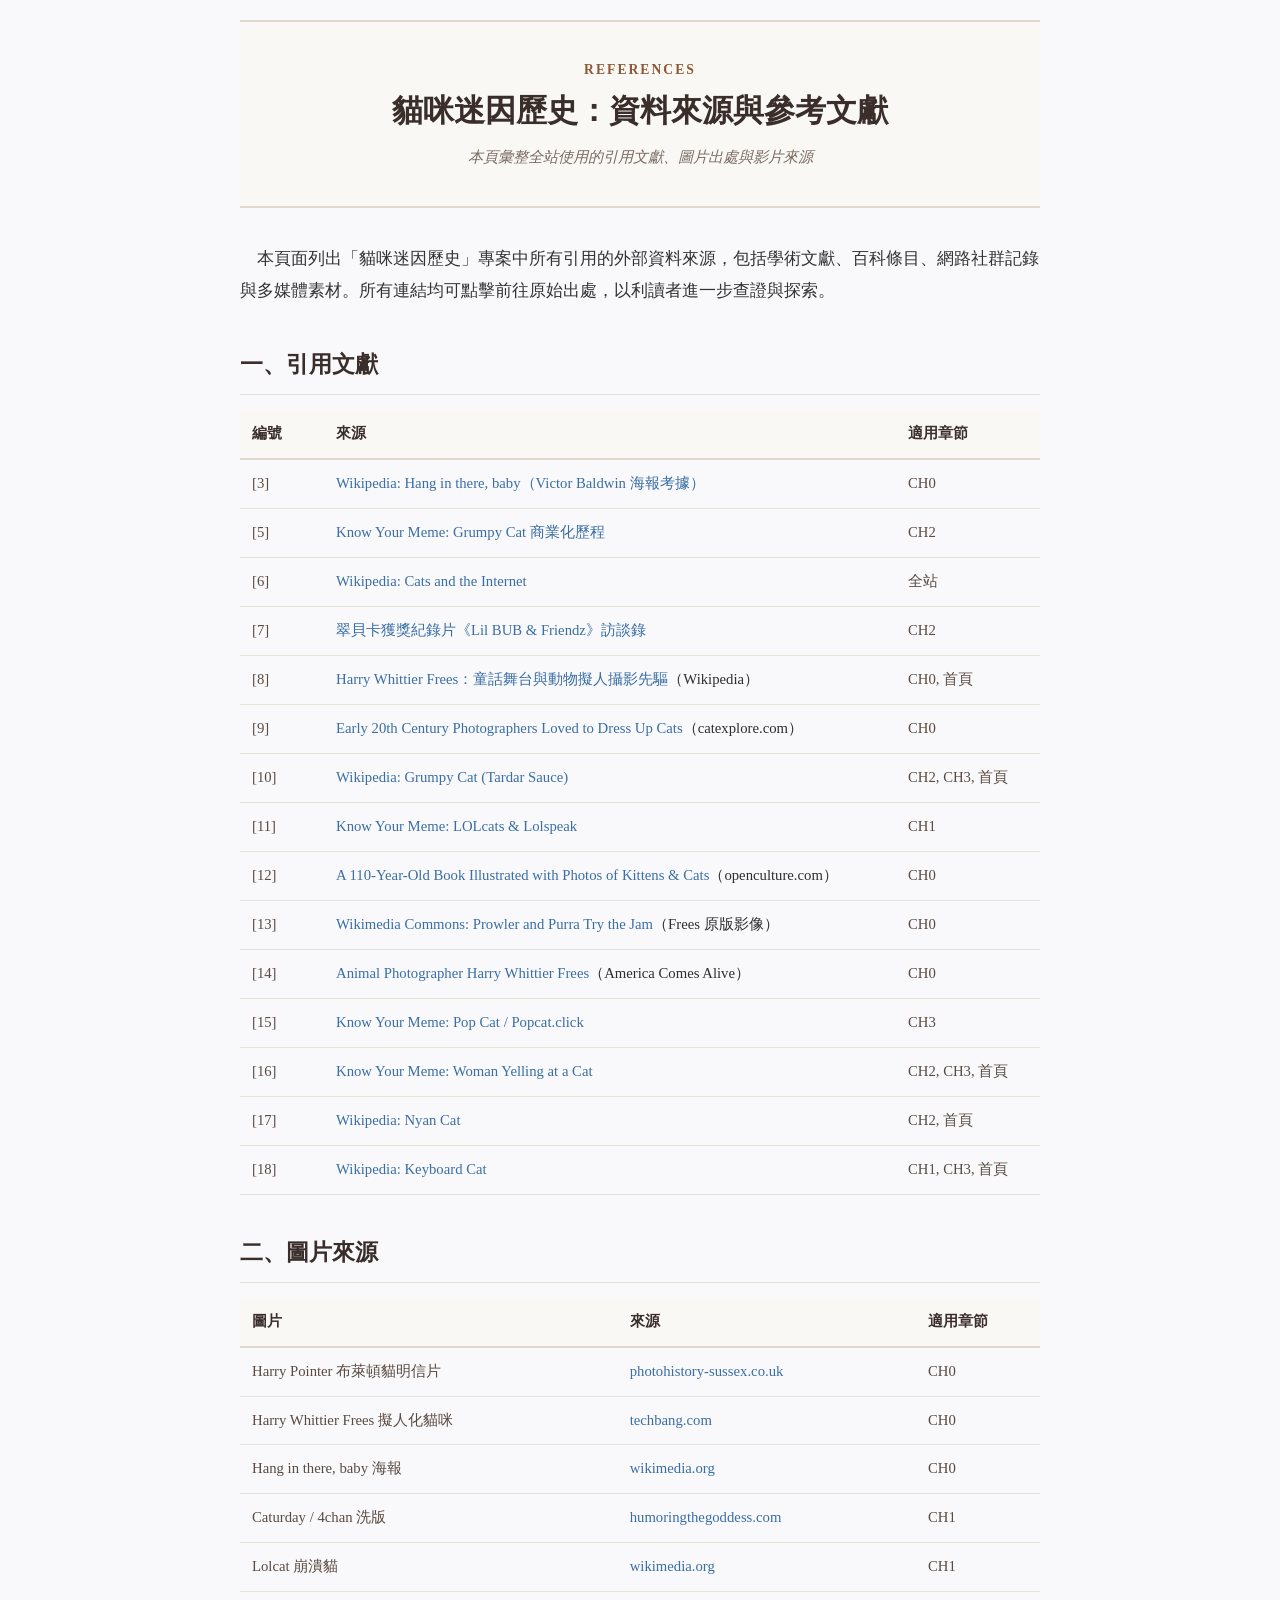
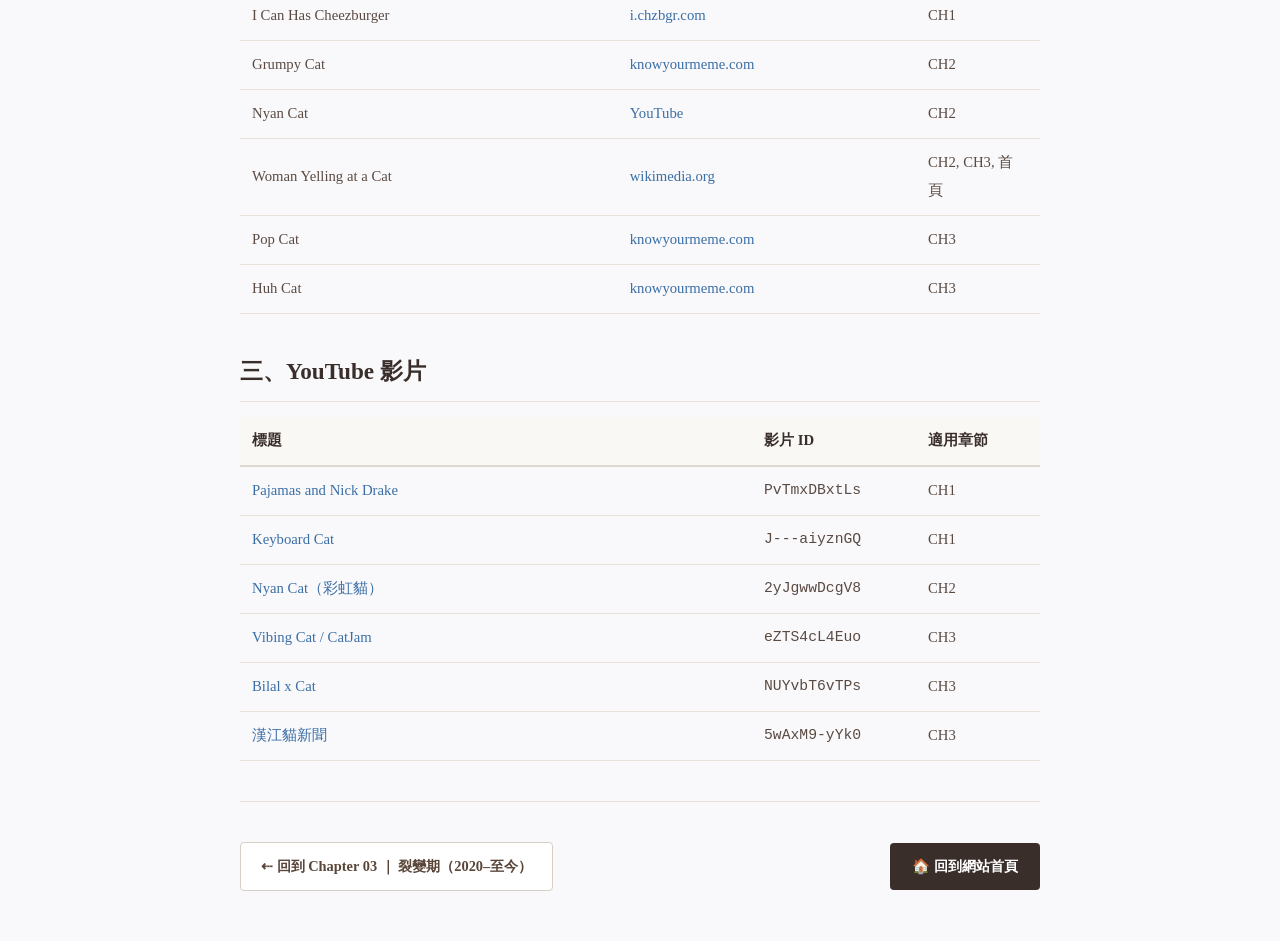
<file: chapter-042020.html>
﻿<!DOCTYPE html>
<html lang="zh-Hant">
<head>
<meta name="google-site-verification" content="MVtIRk9-WMHSZK-kP4Ir5YG1A8h69EhVsLM06QpH4uc" />
    <meta charset="UTF-8">
    <meta name="viewport" content="width=device-width, initial-scale=1.0">
    <title>資料來源與參考文獻 | 貓咪迷因歷史</title>
    <meta name="description" content="本頁彙整貓咪迷因歷史專案使用的引用文獻、圖片出處與影片來源，所有連結均可點擊前往原始出處。">
    <link rel="stylesheet" href="style.css">

<!-- Google Tag Manager -->
<script>(function(w,d,s,l,i){w[l]=w[l]||[];w[l].push({'gtm.start':
new Date().getTime(),event:'gtm.js'});var f=d.getElementsByTagName(s)[0],
j=d.createElement(s),dl=l!='dataLayer'?'&l='+l:'';j.async=true;j.src=
'https://www.googletagmanager.com/gtm.js?id='+i+'&dl='+l;
f.parentNode.insertBefore(j,f)})(window,document,'script','dataLayer','GTM-KXMHVXVS');</script>
<!-- End Google Tag Manager -->
<!-- Google Analytics (GA4) -->
<script async src="https://www.googletagmanager.com/gtag/js?id=G-DDT43Q6Z9Z"></script>
<script>
  window.dataLayer = window.dataLayer || [];
  function gtag(){dataLayer.push(arguments);}
  gtag('js', new Date());
  gtag('config', 'G-DDT43Q6Z9Z', {'send_page_view': true});
</script>

<!-- End Google Analytics --></head>
<body>

<!--頁面標題-->
  <div style="background-color: #faf8f5; border-bottom: 2px solid rgb(224, 216, 204); border-top: 2px solid rgb(224, 216, 204); margin-bottom: 35px; padding: 35px 20px; text-align: center;">
    <span style="color: #8c5835; display: block; font-size: 0.85rem; font-weight: 700; letter-spacing: 0.15em; margin-bottom: 6px; text-transform: uppercase;">REFERENCES</span>
    <h1 style="color: #3a2e2b; font-size: 1.95rem; font-weight: 800; line-height: 1.4; margin: 0px 0px 10px;">
      貓咪迷因歷史：資料來源與參考文獻
    </h1>
    <p style="color: #7a6b63; font-size: 0.95rem; font-style: italic; margin: 0px;">
      本頁彙整全站使用的引用文獻、圖片出處與影片來源
    </p>
  </div>

  <!--導言-->
  <p style="color: #333333; font-size: 1.05rem; margin-bottom: 28px; text-indent: 1em;">
    本頁面列出「貓咪迷因歷史」專案中所有引用的外部資料來源，包括學術文獻、百科條目、網路社群記錄與多媒體素材。所有連結均可點擊前往原始出處，以利讀者進一步查證與探索。
  </p>

  <!--上半部：引用文獻-->
  <h2 style="border-bottom: 1px solid rgb(232, 226, 217); color: #3a2e2b; font-size: 1.45rem; margin-bottom: 15px; margin-top: 35px; padding-bottom: 8px;">一、引用文獻</h2>

  <table style="border-collapse: collapse; font-size: 0.92rem; margin-bottom: 35px; width: 100%;">
    <thead>
      <tr style="background-color: #faf8f5; border-bottom: 2px solid rgb(224, 216, 204);">
        <th style="color: #3a2e2b; font-weight: 700; padding: 10px 12px; text-align: left; width: 60px;">編號</th>
        <th style="color: #3a2e2b; font-weight: 700; padding: 10px 12px; text-align: left;">來源</th>
        <th style="color: #3a2e2b; font-weight: 700; padding: 10px 12px; text-align: left; width: 120px;">適用章節</th>
      </tr>
    </thead>
    <tbody>
      <tr style="border-bottom: 1px solid rgb(232, 226, 217);"><td style="padding: 10px 12px; color: #5a4a42;">[3]</td><td style="padding: 10px 12px;"><a href="https://en.wikipedia.org/wiki/Hang_in_there,_Baby" target="_blank" rel="noopener noreferrer" style="color: #3a6ea5; text-decoration: none;">Wikipedia: Hang in there, baby（Victor Baldwin 海報考據）</a></td><td style="padding: 10px 12px; color: #5a4a42;">CH0</td></tr>
      <tr style="border-bottom: 1px solid rgb(232, 226, 217);"><td style="padding: 10px 12px; color: #5a4a42;">[5]</td><td style="padding: 10px 12px;"><a href="https://knowyourmeme.com/memes/grumpy-cat" target="_blank" rel="noopener noreferrer" style="color: #3a6ea5; text-decoration: none;">Know Your Meme: Grumpy Cat 商業化歷程</a></td><td style="padding: 10px 12px; color: #5a4a42;">CH2</td></tr>
      <tr style="border-bottom: 1px solid rgb(232, 226, 217);"><td style="padding: 10px 12px; color: #5a4a42;">[6]</td><td style="padding: 10px 12px;"><a href="https://en.wikipedia.org/wiki/Cats_and_the_Internet" target="_blank" rel="noopener noreferrer" style="color: #3a6ea5; text-decoration: none;">Wikipedia: Cats and the Internet</a></td><td style="padding: 10px 12px; color: #5a4a42;">全站</td></tr>
      <tr style="border-bottom: 1px solid rgb(232, 226, 217);"><td style="padding: 10px 12px; color: #5a4a42;">[7]</td><td style="padding: 10px 12px;"><a href="https://en.wikipedia.org/wiki/Lil_BUB_%26_Friendz" target="_blank" rel="noopener noreferrer" style="color: #3a6ea5; text-decoration: none;">翠貝卡獲獎紀錄片《Lil BUB &amp; Friendz》訪談錄</a></td><td style="padding: 10px 12px; color: #5a4a42;">CH2</td></tr>
      <tr style="border-bottom: 1px solid rgb(232, 226, 217);"><td style="padding: 10px 12px; color: #5a4a42;">[8]</td><td style="padding: 10px 12px;"><a href="https://en.wikipedia.org/wiki/Harry_Whittier_Frees" target="_blank" rel="noopener noreferrer" style="color: #3a6ea5; text-decoration: none;">Harry Whittier Frees：童話舞台與動物擬人攝影先驅</a>（Wikipedia）</td><td style="padding: 10px 12px; color: #5a4a42;">CH0, 首頁</td></tr>
      <tr style="border-bottom: 1px solid rgb(232, 226, 217);"><td style="padding: 10px 12px; color: #5a4a42;">[9]</td><td style="padding: 10px 12px;"><a href="https://www.catexplore.com/early-20th-century-photographers-loved-to-dress-up-cats" target="_blank" rel="noopener noreferrer" style="color: #3a6ea5; text-decoration: none;">Early 20th Century Photographers Loved to Dress Up Cats</a>（catexplore.com）</td><td style="padding: 10px 12px; color: #5a4a42;">CH0</td></tr>
      <tr style="border-bottom: 1px solid rgb(232, 226, 217);"><td style="padding: 10px 12px; color: #5a4a42;">[10]</td><td style="padding: 10px 12px;"><a href="https://en.wikipedia.org/wiki/Grumpy_Cat" target="_blank" rel="noopener noreferrer" style="color: #3a6ea5; text-decoration: none;">Wikipedia: Grumpy Cat (Tardar Sauce)</a></td><td style="padding: 10px 12px; color: #5a4a42;">CH2, CH3, 首頁</td></tr>
      <tr style="border-bottom: 1px solid rgb(232, 226, 217);"><td style="padding: 10px 12px; color: #5a4a42;">[11]</td><td style="padding: 10px 12px;"><a href="https://knowyourmeme.com/memes/lolcats" target="_blank" rel="noopener noreferrer" style="color: #3a6ea5; text-decoration: none;">Know Your Meme: LOLcats &amp; Lolspeak</a></td><td style="padding: 10px 12px; color: #5a4a42;">CH1</td></tr>
      <tr style="border-bottom: 1px solid rgb(232, 226, 217);"><td style="padding: 10px 12px; color: #5a4a42;">[12]</td><td style="padding: 10px 12px;"><a href="https://www.openculture.com/2023/01/a-110-year-old-book-illustrated-with-photos-of-kittens-cats.html" target="_blank" rel="noopener noreferrer" style="color: #3a6ea5; text-decoration: none;">A 110-Year-Old Book Illustrated with Photos of Kittens &amp; Cats</a>（openculture.com）</td><td style="padding: 10px 12px; color: #5a4a42;">CH0</td></tr>
      <tr style="border-bottom: 1px solid rgb(232, 226, 217);"><td style="padding: 10px 12px; color: #5a4a42;">[13]</td><td style="padding: 10px 12px;"><a href="https://commons.wikimedia.org/wiki/File:Prowler_and_Purra_Try_the_Jam.jpg" target="_blank" rel="noopener noreferrer" style="color: #3a6ea5; text-decoration: none;">Wikimedia Commons: Prowler and Purra Try the Jam</a>（Frees 原版影像）</td><td style="padding: 10px 12px; color: #5a4a42;">CH0</td></tr>
      <tr style="border-bottom: 1px solid rgb(232, 226, 217);"><td style="padding: 10px 12px; color: #5a4a42;">[14]</td><td style="padding: 10px 12px;"><a href="https://americacomestalive.com/animal-photographer-harry-whittier-frees/" target="_blank" rel="noopener noreferrer" style="color: #3a6ea5; text-decoration: none;">Animal Photographer Harry Whittier Frees</a>（America Comes Alive）</td><td style="padding: 10px 12px; color: #5a4a42;">CH0</td></tr>
      <tr style="border-bottom: 1px solid rgb(232, 226, 217);"><td style="padding: 10px 12px; color: #5a4a42;">[15]</td><td style="padding: 10px 12px;"><a href="https://knowyourmeme.com/memes/pop-cat" target="_blank" rel="noopener noreferrer" style="color: #3a6ea5; text-decoration: none;">Know Your Meme: Pop Cat / Popcat.click</a></td><td style="padding: 10px 12px; color: #5a4a42;">CH3</td></tr>
      <tr style="border-bottom: 1px solid rgb(232, 226, 217);"><td style="padding: 10px 12px; color: #5a4a42;">[16]</td><td style="padding: 10px 12px;"><a href="https://knowyourmeme.com/memes/woman-yelling-at-a-cat" target="_blank" rel="noopener noreferrer" style="color: #3a6ea5; text-decoration: none;">Know Your Meme: Woman Yelling at a Cat</a></td><td style="padding: 10px 12px; color: #5a4a42;">CH2, CH3, 首頁</td></tr>
      <tr style="border-bottom: 1px solid rgb(232, 226, 217);"><td style="padding: 10px 12px; color: #5a4a42;">[17]</td><td style="padding: 10px 12px;"><a href="https://en.wikipedia.org/wiki/Nyan_Cat" target="_blank" rel="noopener noreferrer" style="color: #3a6ea5; text-decoration: none;">Wikipedia: Nyan Cat</a></td><td style="padding: 10px 12px; color: #5a4a42;">CH2, 首頁</td></tr>
      <tr style="border-bottom: 1px solid rgb(232, 226, 217);"><td style="padding: 10px 12px; color: #5a4a42;">[18]</td><td style="padding: 10px 12px;"><a href="https://en.wikipedia.org/wiki/Keyboard_Cat" target="_blank" rel="noopener noreferrer" style="color: #3a6ea5; text-decoration: none;">Wikipedia: Keyboard Cat</a></td><td style="padding: 10px 12px; color: #5a4a42;">CH1, CH3, 首頁</td></tr>
    </tbody>
  </table>

  <!--圖片來源-->
  <h2 style="border-bottom: 1px solid rgb(232, 226, 217); color: #3a2e2b; font-size: 1.45rem; margin-bottom: 15px; margin-top: 35px; padding-bottom: 8px;">二、圖片來源</h2>

  <table style="border-collapse: collapse; font-size: 0.92rem; margin-bottom: 35px; width: 100%;">
    <thead>
      <tr style="background-color: #faf8f5; border-bottom: 2px solid rgb(224, 216, 204);">
        <th style="color: #3a2e2b; font-weight: 700; padding: 10px 12px; text-align: left;">圖片</th>
        <th style="color: #3a2e2b; font-weight: 700; padding: 10px 12px; text-align: left;">來源</th>
        <th style="color: #3a2e2b; font-weight: 700; padding: 10px 12px; text-align: left; width: 100px;">適用章節</th>
      </tr>
    </thead>
    <tbody>
      <tr style="border-bottom: 1px solid rgb(232, 226, 217);"><td style="padding: 10px 12px; color: #5a4a42;">Harry Pointer 布萊頓貓明信片</td><td style="padding: 10px 12px;"><a href="https://www.photohistory-sussex.co.uk/BtnPointerCat03.jpg" target="_blank" rel="noopener noreferrer" style="color: #3a6ea5; text-decoration: none;">photohistory-sussex.co.uk</a></td><td style="padding: 10px 12px; color: #5a4a42;">CH0</td></tr>
      <tr style="border-bottom: 1px solid rgb(232, 226, 217);"><td style="padding: 10px 12px; color: #5a4a42;">Harry Whittier Frees 擬人化貓咪</td><td style="padding: 10px 12px;"><a href="https://cdn2-digiphoto.techbang.com/system/images/76340/original/c484a9bb37d3f48717db38a33fe26c1b.jpg?1397632180" target="_blank" rel="noopener noreferrer" style="color: #3a6ea5; text-decoration: none;">techbang.com</a></td><td style="padding: 10px 12px; color: #5a4a42;">CH0</td></tr>
      <tr style="border-bottom: 1px solid rgb(232, 226, 217);"><td style="padding: 10px 12px; color: #5a4a42;">Hang in there, baby 海報</td><td style="padding: 10px 12px;"><a href="https://upload.wikimedia.org/wikipedia/en/9/9d/Hang_In_There_Victor_Baldwin.jpg" target="_blank" rel="noopener noreferrer" style="color: #3a6ea5; text-decoration: none;">wikimedia.org</a></td><td style="padding: 10px 12px; color: #5a4a42;">CH0</td></tr>
      <tr style="border-bottom: 1px solid rgb(232, 226, 217);"><td style="padding: 10px 12px; color: #5a4a42;">Caturday / 4chan 洗版</td><td style="padding: 10px 12px;"><a href="https://humoringthegoddess.com/wp-content/uploads/2024/12/th.jpg" target="_blank" rel="noopener noreferrer" style="color: #3a6ea5; text-decoration: none;">humoringthegoddess.com</a></td><td style="padding: 10px 12px; color: #5a4a42;">CH1</td></tr>
      <tr style="border-bottom: 1px solid rgb(232, 226, 217);"><td style="padding: 10px 12px; color: #5a4a42;">Lolcat 崩潰貓</td><td style="padding: 10px 12px;"><a href="https://upload.wikimedia.org/wikipedia/commons/1/1a/Cat_crying_(Lolcat).jpg" target="_blank" rel="noopener noreferrer" style="color: #3a6ea5; text-decoration: none;">wikimedia.org</a></td><td style="padding: 10px 12px; color: #5a4a42;">CH1</td></tr>
      <tr style="border-bottom: 1px solid rgb(232, 226, 217);"><td style="padding: 10px 12px; color: #5a4a42;">I Can Has Cheezburger</td><td style="padding: 10px 12px;"><a href="https://i.chzbgr.com/full/875511040/h8EB4D6E9/famous-cat-meme-which-started-and-launched-the-website-i-can-haz-cheezburger" target="_blank" rel="noopener noreferrer" style="color: #3a6ea5; text-decoration: none;">i.chzbgr.com</a></td><td style="padding: 10px 12px; color: #5a4a42;">CH1</td></tr>
      <tr style="border-bottom: 1px solid rgb(232, 226, 217);"><td style="padding: 10px 12px; color: #5a4a42;">Grumpy Cat</td><td style="padding: 10px 12px;"><a href="https://knowyourmeme.com/memes/grumpy-cat" target="_blank" rel="noopener noreferrer" style="color: #3a6ea5; text-decoration: none;">knowyourmeme.com</a></td><td style="padding: 10px 12px; color: #5a4a42;">CH2</td></tr>
      <tr style="border-bottom: 1px solid rgb(232, 226, 217);"><td style="padding: 10px 12px; color: #5a4a42;">Nyan Cat</td><td style="padding: 10px 12px;"><a href="https://www.youtube.com/watch?v=2yJgwwDcgV8" target="_blank" rel="noopener noreferrer" style="color: #3a6ea5; text-decoration: none;">YouTube</a></td><td style="padding: 10px 12px; color: #5a4a42;">CH2</td></tr>
      <tr style="border-bottom: 1px solid rgb(232, 226, 217);"><td style="padding: 10px 12px; color: #5a4a42;">Woman Yelling at a Cat</td><td style="padding: 10px 12px;"><a href="https://upload.wikimedia.org/wikipedia/en/1/1f/WomanYellingAtACat_meme.jpg" target="_blank" rel="noopener noreferrer" style="color: #3a6ea5; text-decoration: none;">wikimedia.org</a></td><td style="padding: 10px 12px; color: #5a4a42;">CH2, CH3, 首頁</td></tr>
      <tr style="border-bottom: 1px solid rgb(232, 226, 217);"><td style="padding: 10px 12px; color: #5a4a42;">Pop Cat</td><td style="padding: 10px 12px;"><a href="https://knowyourmeme.com/memes/pop-cat" target="_blank" rel="noopener noreferrer" style="color: #3a6ea5; text-decoration: none;">knowyourmeme.com</a></td><td style="padding: 10px 12px; color: #5a4a42;">CH3</td></tr>
      <tr style="border-bottom: 1px solid rgb(232, 226, 217);"><td style="padding: 10px 12px; color: #5a4a42;">Huh Cat</td><td style="padding: 10px 12px;"><a href="https://knowyourmeme.com/memes/huh-cat" target="_blank" rel="noopener noreferrer" style="color: #3a6ea5; text-decoration: none;">knowyourmeme.com</a></td><td style="padding: 10px 12px; color: #5a4a42;">CH3</td></tr>
    </tbody>
  </table>

  <!--YouTube 影片-->
  <h2 style="border-bottom: 1px solid rgb(232, 226, 217); color: #3a2e2b; font-size: 1.45rem; margin-bottom: 15px; margin-top: 35px; padding-bottom: 8px;">三、YouTube 影片</h2>

  <table style="border-collapse: collapse; font-size: 0.92rem; margin-bottom: 35px; width: 100%;">
    <thead>
      <tr style="background-color: #faf8f5; border-bottom: 2px solid rgb(224, 216, 204);">
        <th style="color: #3a2e2b; font-weight: 700; padding: 10px 12px; text-align: left;">標題</th>
        <th style="color: #3a2e2b; font-weight: 700; padding: 10px 12px; text-align: left; width: 140px;">影片 ID</th>
        <th style="color: #3a2e2b; font-weight: 700; padding: 10px 12px; text-align: left; width: 100px;">適用章節</th>
      </tr>
    </thead>
    <tbody>
      <tr style="border-bottom: 1px solid rgb(232, 226, 217);"><td style="padding: 10px 12px;"><a href="https://www.youtube.com/watch?v=PvTmxDBxtLs" target="_blank" rel="noopener noreferrer" style="color: #3a6ea5; text-decoration: none;">Pajamas and Nick Drake</a></td><td style="padding: 10px 12px; color: #5a4a42; font-family: monospace;">PvTmxDBxtLs</td><td style="padding: 10px 12px; color: #5a4a42;">CH1</td></tr>
      <tr style="border-bottom: 1px solid rgb(232, 226, 217);"><td style="padding: 10px 12px;"><a href="https://www.youtube.com/watch?v=J---aiyznGQ" target="_blank" rel="noopener noreferrer" style="color: #3a6ea5; text-decoration: none;">Keyboard Cat</a></td><td style="padding: 10px 12px; color: #5a4a42; font-family: monospace;">J---aiyznGQ</td><td style="padding: 10px 12px; color: #5a4a42;">CH1</td></tr>
      <tr style="border-bottom: 1px solid rgb(232, 226, 217);"><td style="padding: 10px 12px;"><a href="https://www.youtube.com/watch?v=2yJgwwDcgV8" target="_blank" rel="noopener noreferrer" style="color: #3a6ea5; text-decoration: none;">Nyan Cat（彩虹貓）</a></td><td style="padding: 10px 12px; color: #5a4a42; font-family: monospace;">2yJgwwDcgV8</td><td style="padding: 10px 12px; color: #5a4a42;">CH2</td></tr>
      <tr style="border-bottom: 1px solid rgb(232, 226, 217);"><td style="padding: 10px 12px;"><a href="https://www.youtube.com/watch?v=eZTS4cL4Euo" target="_blank" rel="noopener noreferrer" style="color: #3a6ea5; text-decoration: none;">Vibing Cat / CatJam</a></td><td style="padding: 10px 12px; color: #5a4a42; font-family: monospace;">eZTS4cL4Euo</td><td style="padding: 10px 12px; color: #5a4a42;">CH3</td></tr>
      <tr style="border-bottom: 1px solid rgb(232, 226, 217);"><td style="padding: 10px 12px;"><a href="https://www.youtube.com/watch?v=NUYvbT6vTPs" target="_blank" rel="noopener noreferrer" style="color: #3a6ea5; text-decoration: none;">Bilal x Cat</a></td><td style="padding: 10px 12px; color: #5a4a42; font-family: monospace;">NUYvbT6vTPs</td><td style="padding: 10px 12px; color: #5a4a42;">CH3</td></tr>
      <tr style="border-bottom: 1px solid rgb(232, 226, 217);"><td style="padding: 10px 12px;"><a href="https://www.youtube.com/watch?v=5wAxM9-yYk0" target="_blank" rel="noopener noreferrer" style="color: #3a6ea5; text-decoration: none;">漢江貓新聞</a></td><td style="padding: 10px 12px; color: #5a4a42; font-family: monospace;">5wAxM9-yYk0</td><td style="padding: 10px 12px; color: #5a4a42;">CH3</td></tr>
    </tbody>
  </table>

<hr style="border: 0; border-top: 1px solid #e5dfd8; margin: 40px 0px;" />

  <!--章節導航-->
  <div style="align-items: center; display: flex; flex-wrap: wrap; gap: 14px; justify-content: space-between; margin: 30px 0px;">
    <a class="btn-glow-border" href="chapter-032020.html" style="background-color: white; border-radius: 4px; border: 1px solid rgb(216, 207, 196); color: #5a4539; font-size: 0.9rem; font-weight: 600; padding: 10px 20px; text-decoration: none; transition: background-color 0.2s;">
      ⇠ 回到 Chapter 03 ｜ 裂變期（2020–至今）
    </a>
    <a class="btn-glow-fill" href="index.html" style="background-color: #3a2e2b; border-radius: 4px; color: white; font-size: 0.9rem; font-weight: 700; padding: 10px 22px; text-decoration: none; transition: background-color 0.2s;">
      🏠 回到網站首頁
    </a>
  </div>

  <script src="interactions.js" defer></script>


<!-- Google Tag Manager (noscript) -->
<noscript><iframe src="https://www.googletagmanager.com/ns.html?id=GTM-KXMHVXVS"
height="0" width="0" style="display:none;visibility:hidden"></iframe></noscript>
<!-- End Google Tag Manager (noscript) --></body>
</html>
</file>
<file: style.css>
body {
    font-family: -apple-system, BlinkMacSystemFont, "Noto Serif TC", "PingFang TC", "Microsoft JhengHei", serif;
    line-height: 1.9;
    color: #2e2e2e;
    max-width: 800px;
    margin: 0 auto;
    padding: 20px 10px;
    background: #f9f9fb;
}

/* 游標聚光互動效果：首頁章節卡片（邊框發光） */
.chapter-card {
    --glow: #d4923f;
    position: relative;
    isolation: isolate;
}

.chapter-card::before {
    background: radial-gradient(var(--glow-r, 200px) var(--glow-r, 200px) at var(--mx, 50%) var(--my, 50%),
        var(--glow), transparent 85%);
    border-radius: 8px;
    content: "";
    inset: -1px;
    opacity: var(--lit, 0);
    padding: 2px;
    pointer-events: none;
    position: absolute;
    transition: opacity 0.3s;
    z-index: 0;
    -webkit-mask: linear-gradient(#000 0 0) content-box,
        linear-gradient(#000 0 0);
    -webkit-mask-composite: xor;
    mask-composite: exclude;
}

.chapter-card:hover {
    box-shadow: 0 0 12px rgba(180, 115, 51, 0.35);
}

.chapter-card:focus-visible {
    outline: 3px solid var(--glow);
    outline-offset: 4px;
}

/* 游標聚光互動效果：章節導覽按鈕（邊框發光） */
.btn-glow-border {
    --glow: #d4923f;
    position: relative;
    isolation: isolate;
}

.btn-glow-border::before {
    background: radial-gradient(var(--glow-r, 200px) var(--glow-r, 200px) at var(--mx, 50%) var(--my, 50%),
        var(--glow), transparent 85%);
    border-radius: 6px;
    content: "";
    inset: -1px;
    opacity: var(--lit, 0);
    padding: 2px;
    pointer-events: none;
    position: absolute;
    transition: opacity 0.3s;
    z-index: 0;
    -webkit-mask: linear-gradient(#000 0 0) content-box,
        linear-gradient(#000 0 0);
    -webkit-mask-composite: xor;
    mask-composite: exclude;
}

.btn-glow-border:hover {
    box-shadow: 0 0 10px rgba(180, 115, 51, 0.35);
}

.btn-glow-border:focus-visible {
    outline: 3px solid var(--glow);
    outline-offset: 3px;
}

/* 游標聚光互動效果：章節導覽按鈕（內部發光） */
.btn-glow-fill {
    position: relative;
    isolation: isolate;
    overflow: hidden;
}

.btn-glow-fill::before {
    background: radial-gradient(var(--glow-r, 200px) circle at var(--mx, 50%) var(--my, 50%),
        rgba(212, 146, 63, 0.35), transparent 65%);
    content: "";
    inset: 0;
    opacity: var(--lit, 0);
    pointer-events: none;
    position: absolute;
    transition: opacity 0.3s;
    z-index: -1;
}

.btn-glow-fill:focus-visible {
    outline: 3px solid #d4923f;
    outline-offset: 3px;
}

/* Nyan Cat 點擊彩蛋：圖片素材 */
.nyan-wrap {
    animation: nyanRun var(--nyan-dur, 1.1s) linear forwards;
    height: 28px;
    left: 0;
    pointer-events: none;
    position: fixed;
    top: 0;
    width: 50px;
    will-change: transform;
    z-index: 9999;
}

.nyan-art {
    animation: nyanHop 0.14s steps(2, end) infinite;
    height: 28px;
    position: relative;
    transform: scaleX(var(--sx, 1));
    width: 50px;
}

.nyan-art img {
    display: block;
    height: 28px;
    image-rendering: pixelated;
    image-rendering: crisp-edges;
    width: 50px;
}

@keyframes nyanRun {
    from { transform: translateX(0); }
    to { transform: translateX(var(--dx, 400px)); }
}

@keyframes nyanHop {
    0%, 100% { transform: translateY(0) scaleX(var(--sx, 1)); }
    50% { transform: translateY(-3px) scaleX(var(--sx, 1)); }
}

/* 無障礙：尊重使用者減少動態偏好 */
@media (prefers-reduced-motion: reduce) {
    .chapter-card::before {
        background: radial-gradient(var(--glow-r, 200px) var(--glow-r, 200px) at 50% 50%,
            var(--glow), transparent 85%);
        transition: none;
    }

    .btn-glow-border::before {
        background: radial-gradient(var(--glow-r, 200px) var(--glow-r, 200px) at 50% 50%,
            var(--glow), transparent 85%);
        transition: none;
    }

    .btn-glow-fill::before {
        background: radial-gradient(var(--glow-r, 200px) circle at 50% 50%,
            rgba(212, 146, 63, 0.35), transparent 65%);
        transition: none;
    }

    .nyan-wrap {
        animation: none;
        display: none;
    }
}
</file>
